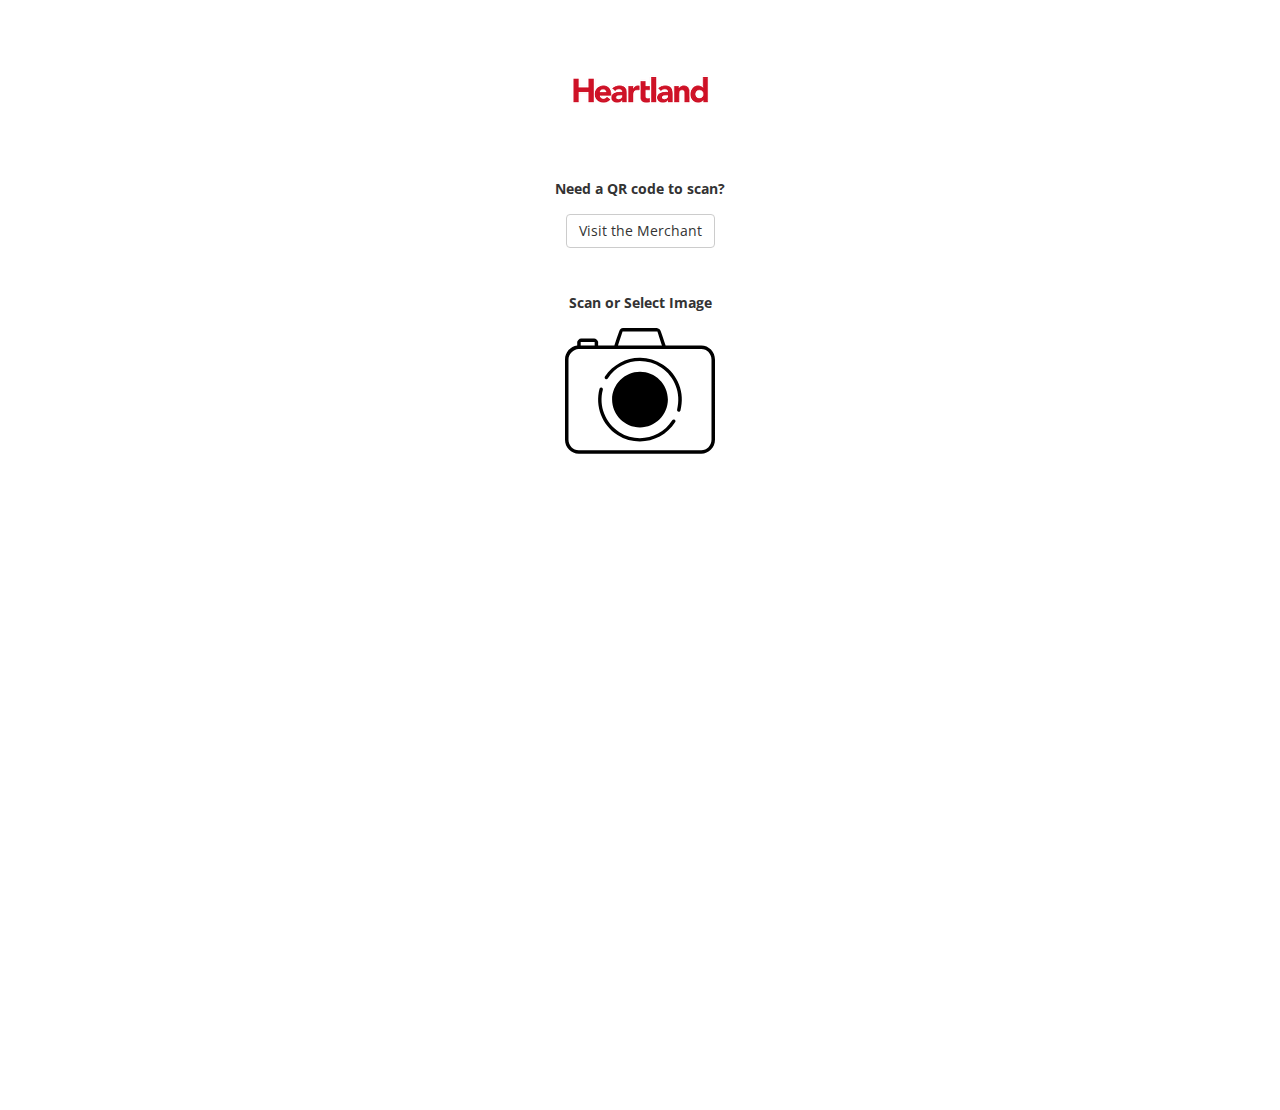
<file: index.html>
<!DOCTYPE html>
<html lang="en">

<head>
    <meta http-equiv="Content-type" content="text/html;charset=UTF-8">
    <meta name="viewport" content="width=device-width, initial-scale=1, maximum-scale=1, user-scalable=no">

    <title>Test</title>
    
    <link href="https://fonts.googleapis.com/css?family=Open+Sans:300,400,600,700" rel="stylesheet">
    <link href="bootstrap.css" rel="stylesheet" type="text/css" />
    <link href="style.css" rel="stylesheet" type="text/css" />
    <script src="https://ajax.googleapis.com/ajax/libs/jquery/3.1.1/jquery.min.js"></script>
    <script type="text/javascript" src="https://maxcdn.bootstrapcdn.com/bootstrap/3.3.7/js/bootstrap.min.js"></script>

    <script type="text/javascript" src="grid.js"></script>
    <script type="text/javascript" src="version.js"></script>
    <script type="text/javascript" src="detector.js"></script>
    <script type="text/javascript" src="formatinf.js"></script>
    <script type="text/javascript" src="errorlevel.js"></script>
    <script type="text/javascript" src="bitmat.js"></script>
    <script type="text/javascript" src="datablock.js"></script>
    <script type="text/javascript" src="bmparser.js"></script>
    <script type="text/javascript" src="datamask.js"></script>
    <script type="text/javascript" src="rsdecoder.js"></script>
    <script type="text/javascript" src="gf256poly.js"></script>
    <script type="text/javascript" src="gf256.js"></script>
    <script type="text/javascript" src="decoder.js"></script>
    <script type="text/javascript" src="qrcode.js"></script>
    <script type="text/javascript" src="findpat.js"></script>
    <script type="text/javascript" src="alignpat.js"></script>
    <script type="text/javascript" src="databr.js"></script>
    <script type="text/javascript" src="https://hps.github.io/token/2.1/securesubmit.js"></script>

    <script type="text/javascript">
        (function (window, document, undefined) {
            var gCtx = null;
            var gCanvas = null;

            window.handleFiles = function handleFiles(f) {
                var o = [];

                for (var i = 0; i < f.length; i++) {
                    var reader = new FileReader();
                    reader.onload = (function (theFile) {
                        return function (e) {
                            gCtx.clearRect(0, 0, gCanvas.width, gCanvas.height);

                            qrcode.decode(e.target.result);
                        };
                    })(f[i]);
                    reader.readAsDataURL(f[i]);
                }
            };

            function initCanvas(w, h) {
                gCanvas = document.getElementById("qr-canvas");
                gCanvas.style.width = w + "px";
                gCanvas.style.height = h + "px";
                gCanvas.width = w;
                gCanvas.height = h;
                gCtx = gCanvas.getContext("2d");
                gCtx.clearRect(0, 0, w, h);
            }

            function htmlEntities(str) {
                return String(str).replace(/&/g, '&amp;').replace(/</g, '&lt;').replace(/>/g, '&gt;').replace(/"/g, '&quot;');
            }

            function read(a) {
                var html = "<p><strong>Results</strong></p><span>" + htmlEntities(a) + "</span>";
                document.getElementById("result").innerHTML = html;
                document.getElementById('payment_form').style.display = 'block';
                // Create a new `HPS` object with the necessary configuration
                var hps = new Heartland.HPS({
                    publicKey: 'pkapi_cert_jKc1FtuyAydZhZfbB3',
                    type:      'iframe',
                    // Configure the iframe fields to tell the library where
                    // the iframe should be inserted into the DOM and some
                    // basic options
                    fields: {
                        cardNumber: {
                            target:      'iframesCardNumber',
                            placeholder: '•••• •••• •••• ••••'
                        },
                        cardExpiration: {
                            target:      'iframesCardExpiration',
                            placeholder: 'MM / YYYY'
                        },
                        cardCvv: {
                            target:      'iframesCardCvv',
                            placeholder: 'CVV'
                        },
                        submit: {
                            target:       'iframesSubmit'
                        }
                    },
                    // Collection of CSS to inject into the iframes.
                    // These properties can match the site's styles
                    // to create a seamless experience.
                    style: {
                        'input': {
                            // 'background': '#fff',
                            // 'border': '1px solid',
                            // 'border-color': '#bbb3b9 #c7c1c6 #c7c1c6',
                            // 'box-sizing': 'border-box',
                            // 'font-family': 'serif',
                            // 'font-size': '16px',
                            // 'line-height': '1',
                            // 'margin': '0 .5em 0 0',
                            // 'max-width': '100%',
                            // 'outline': '0',
                            // 'padding': '0.5278em',
                            // 'vertical-align': 'baseline',
                            // 'width': '100%'
                        }
                    },
                    // Callback when a token is received from the service
                    onTokenSuccess: function (resp) {
                        var data = JSON.stringify(resp);
                        var url
                            = 'https://api.qrserver.com/v1/create-qr-code/?data='
                            + encodeURIComponent(data)
                            + '&size=320x320';
                        var el = document.createElement('img');
                        el.src = url;
                        var target = document.getElementById('result_qr');
                        target.style.display = 'block';
                        target.appendChild(el);
                    },
                    // Callback when an error is received from the service
                    onTokenError: function (resp) {
                        alert('There was an error: ' + resp.error.message);
                    },
                    // Callback when an event is fired within an iFrame
                    onEvent: function (ev) {
                        console.log(ev);
                    }
                });
            }

            function isCanvasSupported() {
                var elem = document.createElement('canvas');
                return !!(elem.getContext && elem.getContext('2d'));
            }

            window.load = function load() {
                if (isCanvasSupported() && window.File && window.FileReader) {
                    initCanvas(800, 600);
                    qrcode.callback = read;
                }
            };
        } (window, window.document));
    </script>
</head>

<body>
    <div class="container">
        <div class="row">
            <div class="col-xs-12 center">
                <img src="heartlandlogo.png">
            </div>
            
            <div class="col-xs-12 center">
                <p><strong>Need a QR code to scan?</strong></p>
                <a class="btn btn-default" href="merchant.html" target="_blank">Visit the Merchant</a>
            </div>
            
            <div class="col-xs-12 center" style="margin-top:45px;">
                <p><strong>Scan or Select Image</strong></p>
                <div class="upload">
                    <svg version="1.1" x="0px" y="0px" viewBox="0 0 86 72" style="enable-background:new 0 0 86 72;" xml:space="preserve">
                    <g transform="translate(0,-952.36218)">
                        <path d="M33.3,952.4c-1.3,0.1-1.8,0.8-2.2,1.8c-1,2.6-1.9,5.5-2.8,8.2H19c0-0.7,0-1.4,0-2.1c-0.4-1.3-1.3-1.7-2.3-1.9H9.3
                            c-1.3,0.1-1.9,1-2.3,1.9c0,0.7,0,1.4,0,2.1c-3.9,0.5-7,3.9-7,8v46c0,4.4,3.5,8,7.9,8h70.2c4.4,0,7.9-3.6,7.9-8v-46
                            c0-4.4-3.5-8-7.9-8H57.7c-1-2.9-1.9-5.8-2.8-8.2c-0.4-1.2-1.3-1.5-2.2-1.8L33.3,952.4z M53,954.4c0,0,1.8,5.6,2.6,8H30.4
                            c0.9-2.6,2.6-8,2.6-8C39.8,954.4,47,954.4,53,954.4z M17,960.4c0,1,0,1.4,0,2H9c0,0,0-1,0-2C11.8,960.4,14.5,960.4,17,960.4
                            L17,960.4z M7.7,964.4c24,0,48.7,0,70.4,0c3.3,0,5.9,2.7,5.9,6v46c0,3.3-2.6,6-5.9,6H7.9c-3.3,0-5.9-2.7-5.9-6v-46
                            C2,967.4,5,964.4,7.7,964.4L7.7,964.4z M42.7,969.4c-7.7,0.1-15.2,3.9-19.8,10.8c-0.3,0.4-0.2,1.2,0.3,1.4c0.5,0.3,1.2,0.1,1.4-0.4
                            c6.7-10.2,20.3-12.9,30.5-6.2c7.9,5.2,11.6,14.9,9.2,24.1c-0.2,0.6,0.3,1.2,0.9,1.3c0.5,0,0.9-0.3,1-0.8c2.7-10-1.4-20.6-10-26.2
                            C52,970.6,47.3,969.3,42.7,969.4z M43,977.4c-8.8,0-16,7.2-16,16c0,8.8,7.2,16,16,16c8.8,0,16-7.2,16-16
                            C59,984.5,51.8,977.4,43,977.4L43,977.4z M19.8,987.2c-2.7,10.1,1.5,20.9,10.3,26.5c11.2,7.1,26,3.8,33.1-7.4
                            c0.3-0.4,0.2-1.2-0.3-1.4c-0.5-0.3-1.2-0.1-1.4,0.4c-6.5,10.3-20.1,13.3-30.3,6.8c-8.1-5.2-12-15-9.5-24.3c0.2-0.6-0.3-1.2-0.9-1.3
                            C20,986.4,20.1,986.9,19.8,987.2L19.8,987.2z"/>
                    </g>
                    </svg>

                    <input type="file" onchange="handleFiles(this.files)" />
                </div>
            </div>
            
            <div id="result" class="col-xs-12"></div>
            
            <div id="payment_form" style="display:none;"  class="col-xs-12">
                <div class="ccform">
                    <div class="form-group">
                        <label for="iframesCardNumber">Card Number:</label>
                        <div id="iframesCardNumber"></div>
                    </div>
                    <div class="form-group">
                        <label for="iframesCardExpiration">Card Expiration:</label>
                        <div id="iframesCardExpiration"></div>
                    </div>
                    <div class="form-group">
                        <label for="iframesCardCvv">Card CVV:</label>
                        <div id="iframesCardCvv"></div>
                    </div>
                    <div class="form-group">
                        <div id="iframesSubmit"></div>
                    </div>
                </div>
            </div>
            
            <div id="result_qr" style="display:none;" class="col-xs-12">
                <p><strong>Optional!</strong></p>
                <span>Show this QR code to the cashier:</span>
            </div>
            
            <div class="col-xs-12 canvas">
                <canvas id="qr-canvas" width="800" height="600"></canvas>
            </div>
        </div>
    </div>
    
    <script type="text/javascript">load();</script>
    
</body>
</html>
</file>
<file: style.css>
p{
    margin-bottom:15px;
}

.center{
    text-align:center;
}

.upload{
    display: inline-block;
    width: 100%;
    max-width: 150px;
    max-height: 150px;
    position: relative;
    cursor:pointer;
 }

.upload input[type="file"] {
    position: absolute;
    top: 0;
    left: 0;
    width: 100%;
    height: 100%;
    opacity: 0;
    z-index:2;
}

#result {
    text-align: center;
    margin-top: 45px;
}

#result span {
    font-size: 22px;
    font-weight: 100;
    display: block;
}

#payment_form {
    text-align: center;
}

.ccform {
    display: inline-block;
    width: 100%;
    max-width: 300px;
    text-align: left;
    margin-top: 45px;
}

#result_qr span {
    display: block;
    margin-bottom: 15px;
}

#result_qr {
    text-align: center;
    margin-top: 20px;
}
</file>
